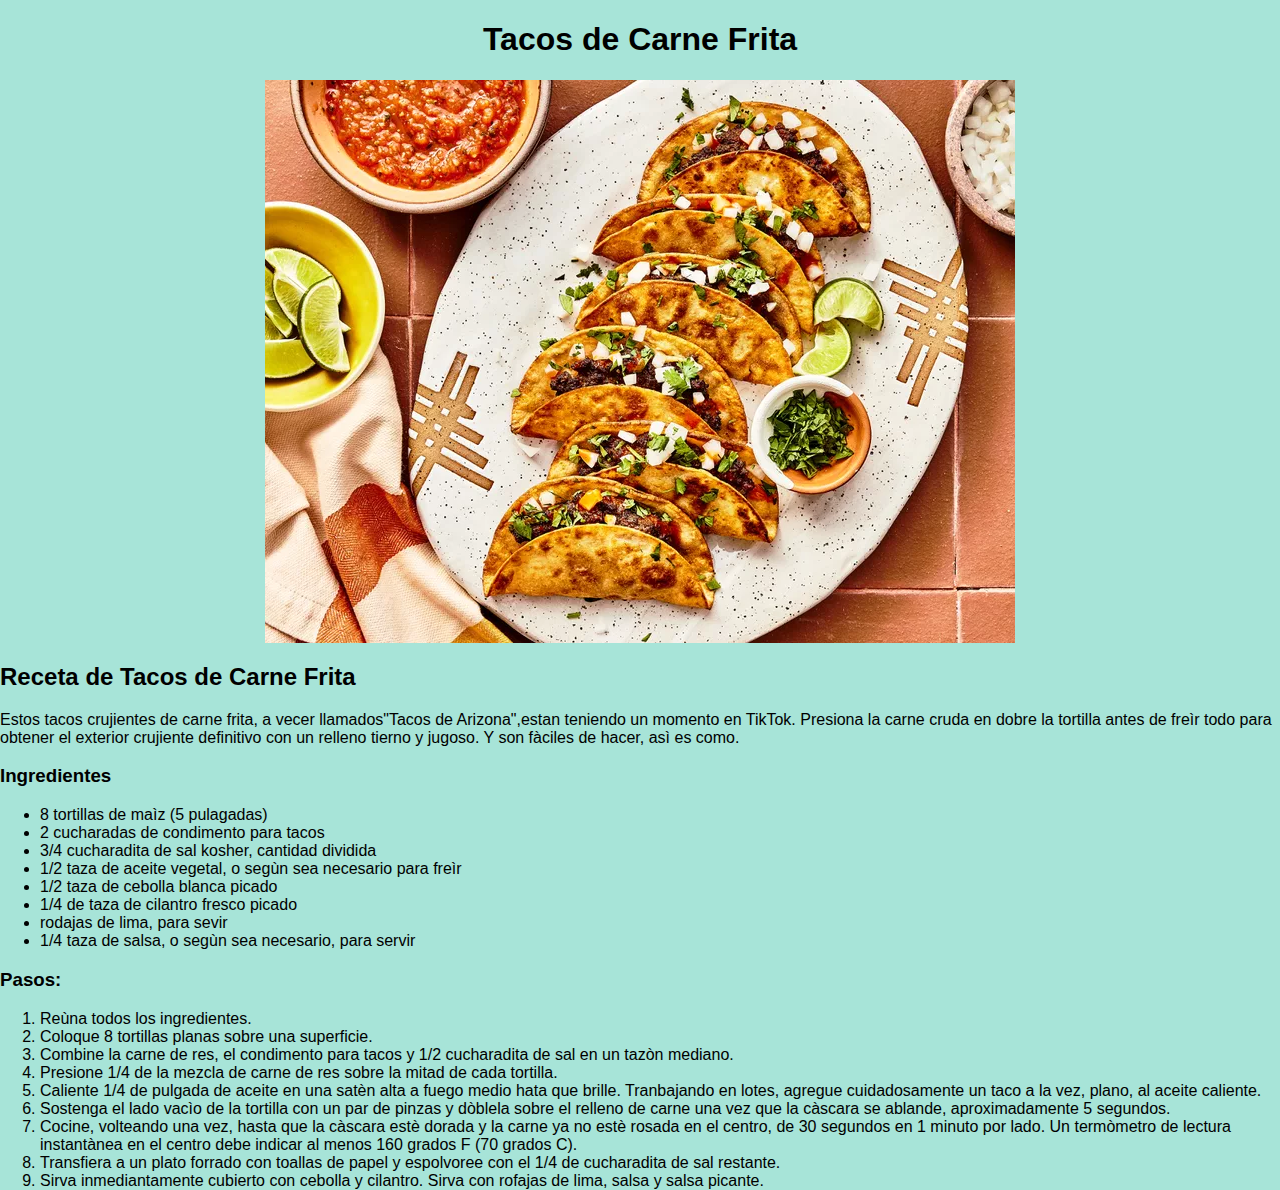
<file: recetas/tacosDeCarne.html>
<!DOCTYPE html>
<html>
    <head>
      <meta charset="UTF-8">
      <link rel="stylesheet" href="../CSS/estiloPagTacoCarne.css">
    </head>
    <body>
        <h1 class="titulo">Tacos de Carne Frita</h1>
        <img class="imagen" src="../imagenes/tacosDeCarne.png " alt="Tacos de Carne Frita">
        <h2 class="subtitulo">Receta de Tacos de Carne Frita</h2>
        <p class="parrafo">Estos tacos crujientes de carne frita, a vecer llamados"Tacos de Arizona",estan
         teniendo un momento en TikTok. Presiona la carne cruda en dobre la tortilla antes
        de freìr todo para obtener el exterior crujiente definitivo con un relleno tierno 
        y jugoso. Y son fàciles de hacer, asì es como.</p>
        <h3 class="titIngredientes">Ingredientes</h3>
        <ul class="ingredientes">
            <li>8 tortillas de maìz (5 pulagadas)</li>
            <li>2 cucharadas de condimento para tacos</li>
            <li>3/4 cucharadita de sal kosher, cantidad dividida</li>
            <li>1/2 taza de aceite vegetal, o segùn sea necesario para freìr</li>
            <li>1/2 taza de cebolla blanca picado</li>
            <li>1/4 de taza de cilantro fresco picado</li>
            <li>rodajas de lima, para sevir</li>
            <li>1/4 taza de salsa, o segùn sea necesario, para servir</li>
        </ul>
        <h3 class="titPasos">Pasos:</h3>
        <ol class="pasos">
            <li>Reùna todos los ingredientes.</li>
            <li>Coloque 8 tortillas planas sobre una superficie.</li>
            <li>Combine la carne de res, el condimento para tacos y 1/2 cucharadita de sal en un tazòn mediano.</li>
            <li>Presione 1/4 de la mezcla de carne de res sobre la mitad de cada tortilla.</li>
            <li>Caliente 1/4 de pulgada de aceite en una satèn alta a fuego medio hata que brille. Tranbajando en lotes, agregue cuidadosamente un taco a la vez, plano, al aceite caliente.</li>
            <li>Sostenga el lado vacìo de la tortilla con un par de pinzas y dòblela sobre el relleno de carne una vez que la càscara se ablande, aproximadamente 5 segundos.</li>
            <li>Cocine, volteando una vez, hasta que la càscara estè dorada y la carne ya no estè rosada en el centro, de 30 segundos en 1 minuto por lado. Un termòmetro de lectura instantànea en el centro debe indicar al menos 160 grados F (70 grados C).</li>
            <li>Transfiera a un plato forrado con toallas de papel y espolvoree con el 1/4 de cucharadita de sal restante.</li>
            <li>Sirva inmediantamente cubierto con cebolla y cilantro. Sirva con rofajas de lima, salsa y salsa picante.</li>
        </ol>
    </body>
</html>
</file>
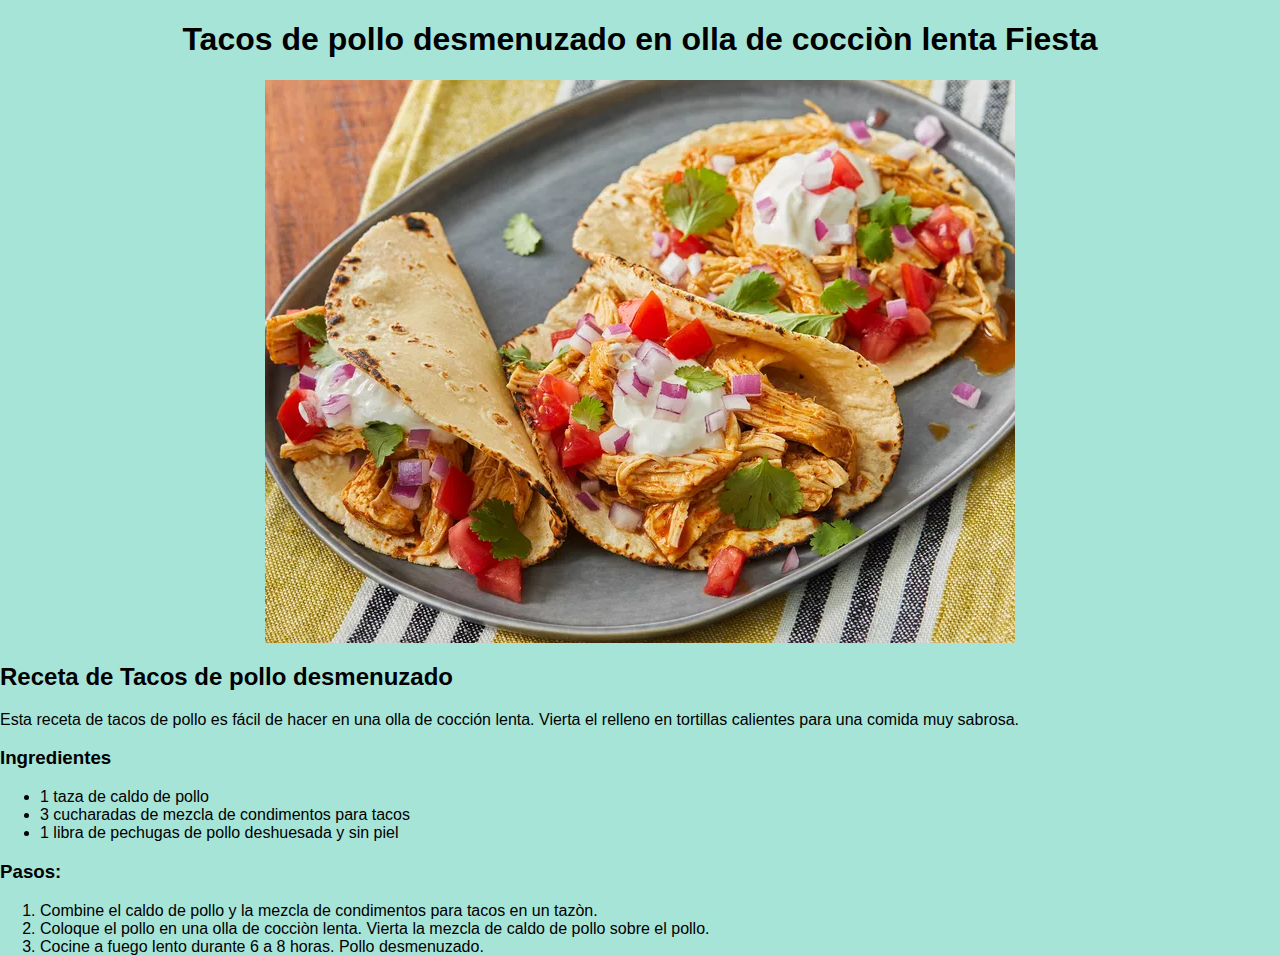
<file: recetas/tacosDePollo.html>
<!DOCTYPE html>
<html>
   <head>
      <meta charset="UTF-8"> 
      <link rel="stylesheet" href="../CSS/estiloPagTacoPollo.css">
   </head>
   <body>
      <h1 class="titulo">Tacos de pollo desmenuzado en olla de cocciòn lenta Fiesta</h1>
      <img class="imagen" src="../imagenes/tacos.png" alt="Tacos de pollo desmenuzado">
      <h2 class="sub">Receta de Tacos de pollo desmenuzado</h2>
      <p class="parrafo">Esta receta de tacos de pollo es fácil de hacer en una olla de cocción lenta. Vierta el relleno en tortillas calientes para una comida muy sabrosa.</p>
      <h3 class="ingredientes">Ingredientes</h3>
      <ul class="lista">
        <li>1 taza de caldo de pollo</li>
        <li>3 cucharadas de mezcla de condimentos para tacos</li>
        <li>1 libra de pechugas de pollo deshuesada y sin piel</li>
      </ul>
      <h3 class="pasos">Pasos:</h3>
      <ol class="pasos01">
        <li>Combine el caldo de pollo y la mezcla de condimentos para tacos en un tazòn.</li>
        <li>Coloque el pollo en una olla de cocciòn lenta. Vierta la mezcla de caldo de pollo sobre el pollo.</li>
        <li>Cocine a fuego lento durante 6 a 8 horas. Pollo desmenuzado.</li>
      </ol>
   </body>
</html>
</file>
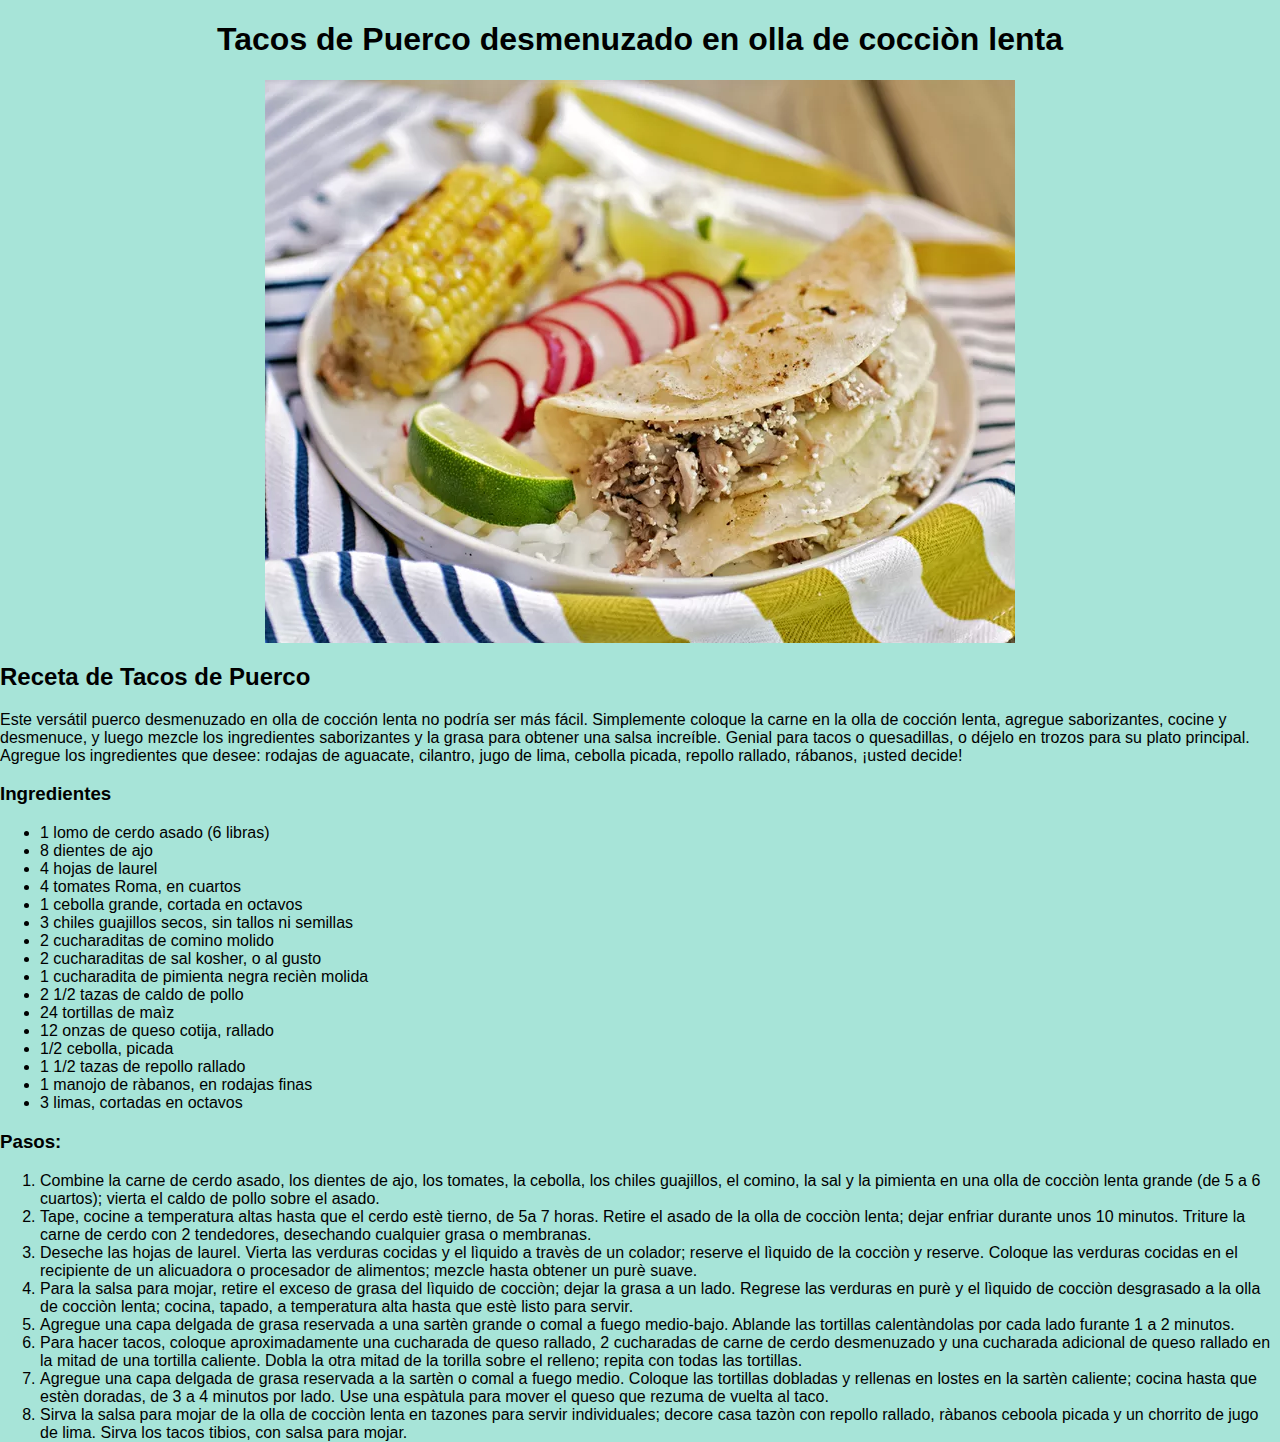
<file: recetas/tacosDePuerco.html>
<!DOCTYPE html>
<html>
    <body>
        <meta charset="UTF-8">
        <link rel="stylesheet" href="../CSS/estiloPagTacoCerdo.css">
    </body>
    <head>
      <h1 class="titulo">Tacos de Puerco desmenuzado en olla de cocciòn lenta</h1>
      <img class="imagen" src="../imagenes/tacosDeCerdo.png" alt="Tacos de puerco desmenuzado">
      <h2 class="subtitulo">Receta de Tacos de Puerco</h2>
      <p class="parrafo">Este versátil puerco desmenuzado en olla de cocción lenta no podría ser más fácil. Simplemente coloque la carne en la olla de cocción lenta, 
        agregue saborizantes, cocine y desmenuce, y luego mezcle los ingredientes saborizantes y la grasa para obtener una salsa increíble. 
        Genial para tacos o quesadillas, o déjelo en trozos para su plato principal. Agregue los ingredientes que desee: rodajas de aguacate, 
        cilantro, jugo de lima, cebolla picada, repollo rallado, rábanos, ¡usted decide!</p>
      <h3 class="titIngredientes">Ingredientes</h3>
      <ul class="ingredientes">
        <li>1 lomo de cerdo asado (6 libras)</li>
        <li>8 dientes de ajo</li>
        <li>4 hojas de laurel</li>
        <li>4 tomates Roma, en cuartos</li>
        <li>1 cebolla grande, cortada en octavos</li>
        <li>3 chiles guajillos secos, sin tallos ni semillas</li>
        <li>2 cucharaditas de comino molido</li>
        <li>2 cucharaditas de sal kosher, o al gusto</li>
        <li>1 cucharadita de pimienta negra recièn molida</li>
        <li>2 1/2 tazas de caldo de pollo</li>
        <li>24 tortillas de maìz</li>
        <li>12 onzas de queso cotija, rallado</li>
        <li>1/2 cebolla, picada</li>
        <li>1 1/2 tazas de repollo rallado</li>
        <li>1 manojo de ràbanos, en rodajas finas</li>
        <li>3 limas, cortadas en octavos</li>
      </ul>
      <h3 class="titPasos">Pasos:</h3>
      <ol class="pasos">
        <li>Combine la carne de cerdo asado, los dientes de ajo, los tomates, la cebolla, los chiles guajillos, el comino, la sal y la 
          pimienta en una olla de cocciòn lenta grande (de 5 a 6 cuartos); vierta el caldo de pollo sobre el asado.
        </li>
        <li>Tape, cocine a temperatura altas hasta que el cerdo estè tierno, de 5a 7 horas. Retire el asado de la olla de cocciòn lenta; 
          dejar enfriar durante unos 10 minutos. Triture la carne de cerdo con 2 tendedores, desechando cualquier grasa o membranas.
        </li>        
        <li>Deseche las hojas de laurel. Vierta las verduras cocidas y el lìquido a travès de un colador; reserve el lìquido de la cocciòn
         y reserve. Coloque las verduras cocidas en el recipiente de un alicuadora o procesador de alimentos; mezcle hasta obtener un purè suave.
        </li>
        <li>Para la salsa para mojar, retire el exceso de grasa del lìquido de cocciòn; dejar la grasa a un lado. Regrese las verduras en purè y el
          lìquido de cocciòn desgrasado a la olla de cocciòn lenta; cocina, tapado, a temperatura alta hasta que estè listo para servir.
        </li>   
        <li>Agregue una capa delgada de grasa reservada a una sartèn grande o comal a fuego medio-bajo. Ablande las tortillas calentàndolas por
          cada lado furante 1 a 2 minutos.
        </li>
        <li>Para hacer tacos, coloque aproximadamente una cucharada de queso rallado, 2 cucharadas de carne de cerdo desmenuzado y una cucharada
          adicional de queso rallado en la mitad de una tortilla caliente. Dobla la otra mitad de la torilla sobre el relleno; repita con todas las 
          tortillas.
        </li>
        <li>Agregue una capa delgada de grasa reservada a la sartèn o comal a fuego medio. Coloque las tortillas dobladas y rellenas en lostes en 
          la sartèn caliente; cocina hasta que estèn doradas, de 3 a 4 minutos por lado. Use una espàtula para mover el queso que rezuma de vuelta
          al taco.
        </li>
        <li>Sirva la salsa para mojar de la olla de cocciòn lenta en tazones para servir individuales; decore casa tazòn con repollo rallado, ràbanos
          ceboola picada y un chorrito de jugo de lima. Sirva los tacos tibios, con salsa para mojar.
        </li>
      </ol>
    </head>
</html>
</file>
<file: CSS/estiloPagTacoCarne.css>
body{
    background-color:rgb(167, 228, 216);
   margin: 0;
   position: relative;
   height: 100vh;
}
.titulo{
    text-align: center;
}
.imagen{
    display: block;
    margin-left: auto;
    margin-right: auto;
}
.titulo,.subtitulo,.parrafo,.titIngredientes,
.ingredientes,.titPasos,.pasos{
font-family: Arial, Helvetica, sans-serif;
}
</file>
<file: CSS/estiloPagTacoPollo.css>
body{
    background-color: rgb(167, 228, 216);
    margin: 0;
    position: relative;
    height: 100vh;
}
.titulo{
    text-align: center;
}
.imagen{
    display: block;
    margin-left: auto;
    margin-right: auto;
}
.titulo,.sub,.pasos,.ingredientes,.lista,
.pasos01,.parrafo{
    font-family: Arial, Helvetica, sans-serif;
}
</file>
<file: CSS/estiloPagTacoCerdo.css>
body{
    background-color: rgb(167, 228, 216);
    margin: 0;
    position: relative;
    height: 100vh;
}
.titulo{
    text-align: center;
}
.imagen{
    display: block;
    margin-left: auto;
    margin-right: auto;
}
.titulo,.subtitulo,.parrafo,.titIngredientes,
.ingredientes,.titPasos,.pasos{
    font-family: Arial, Helvetica, sans-serif;
}
</file>
